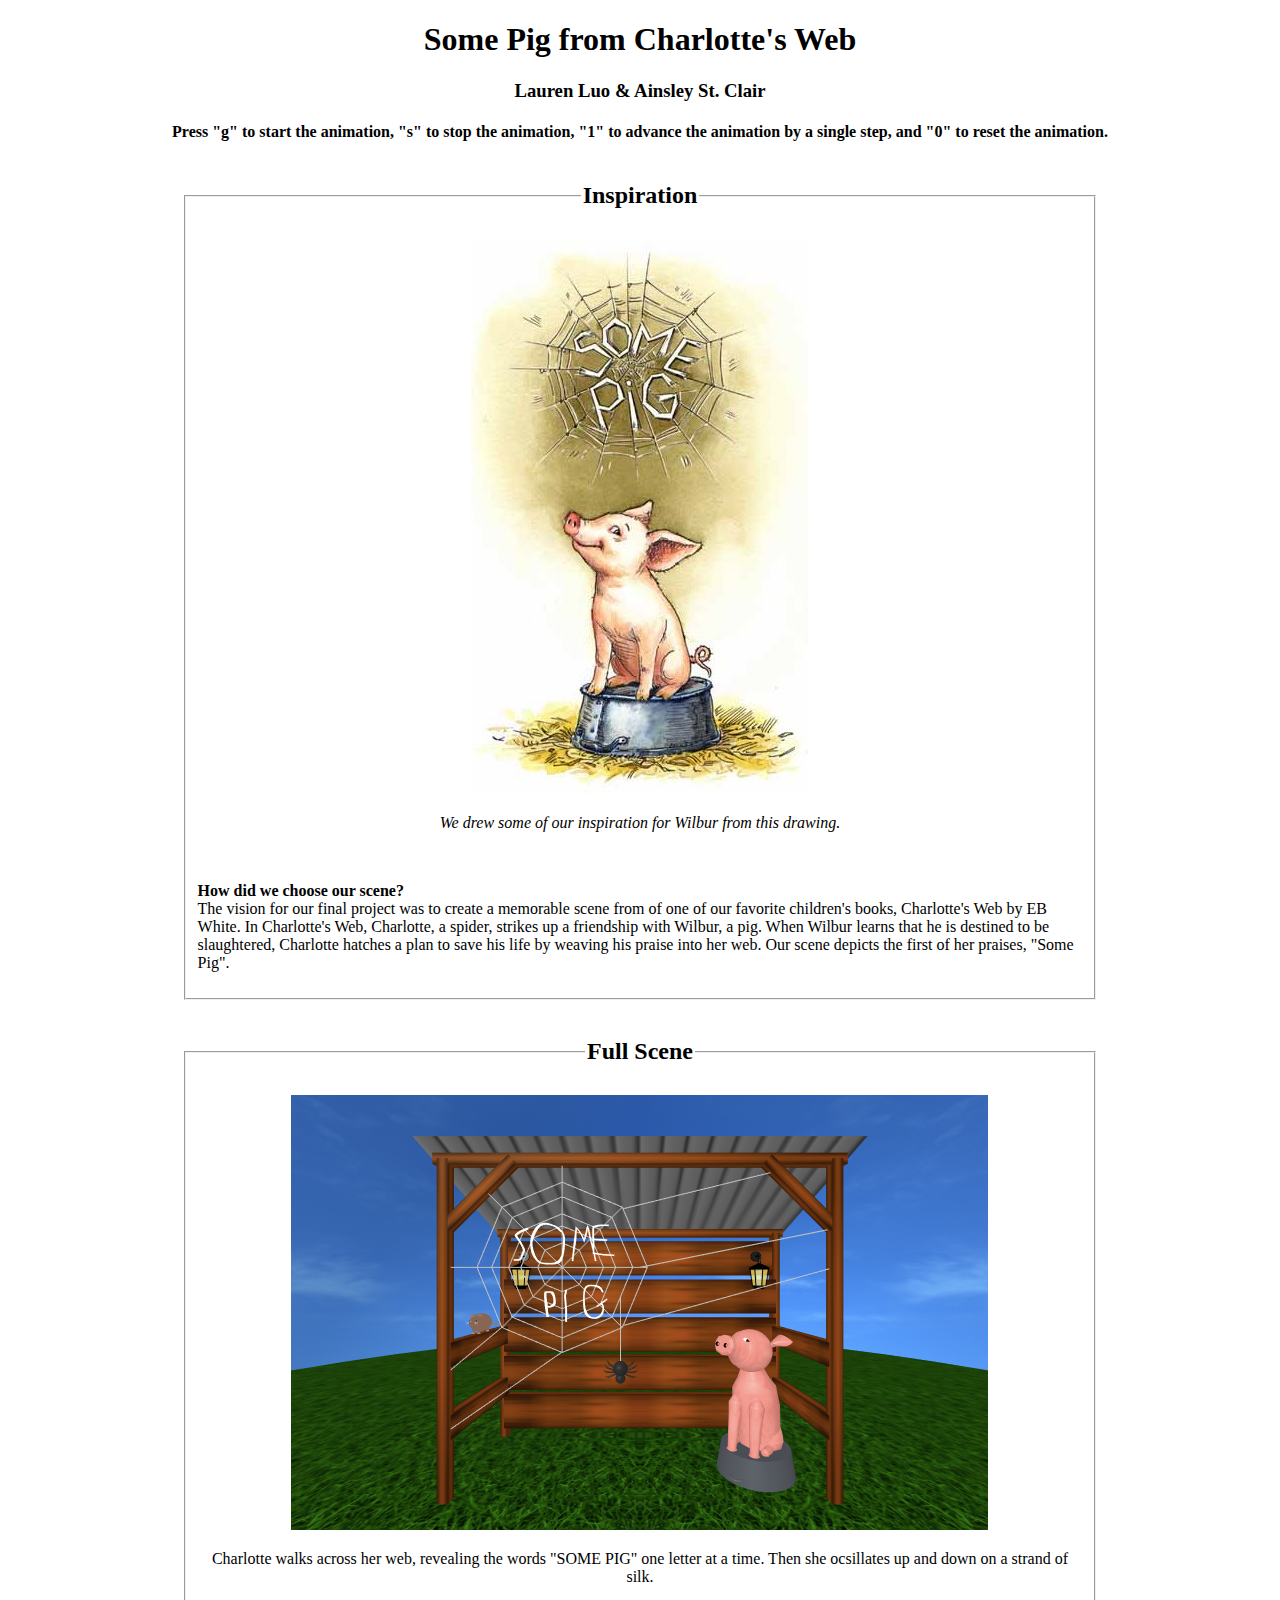
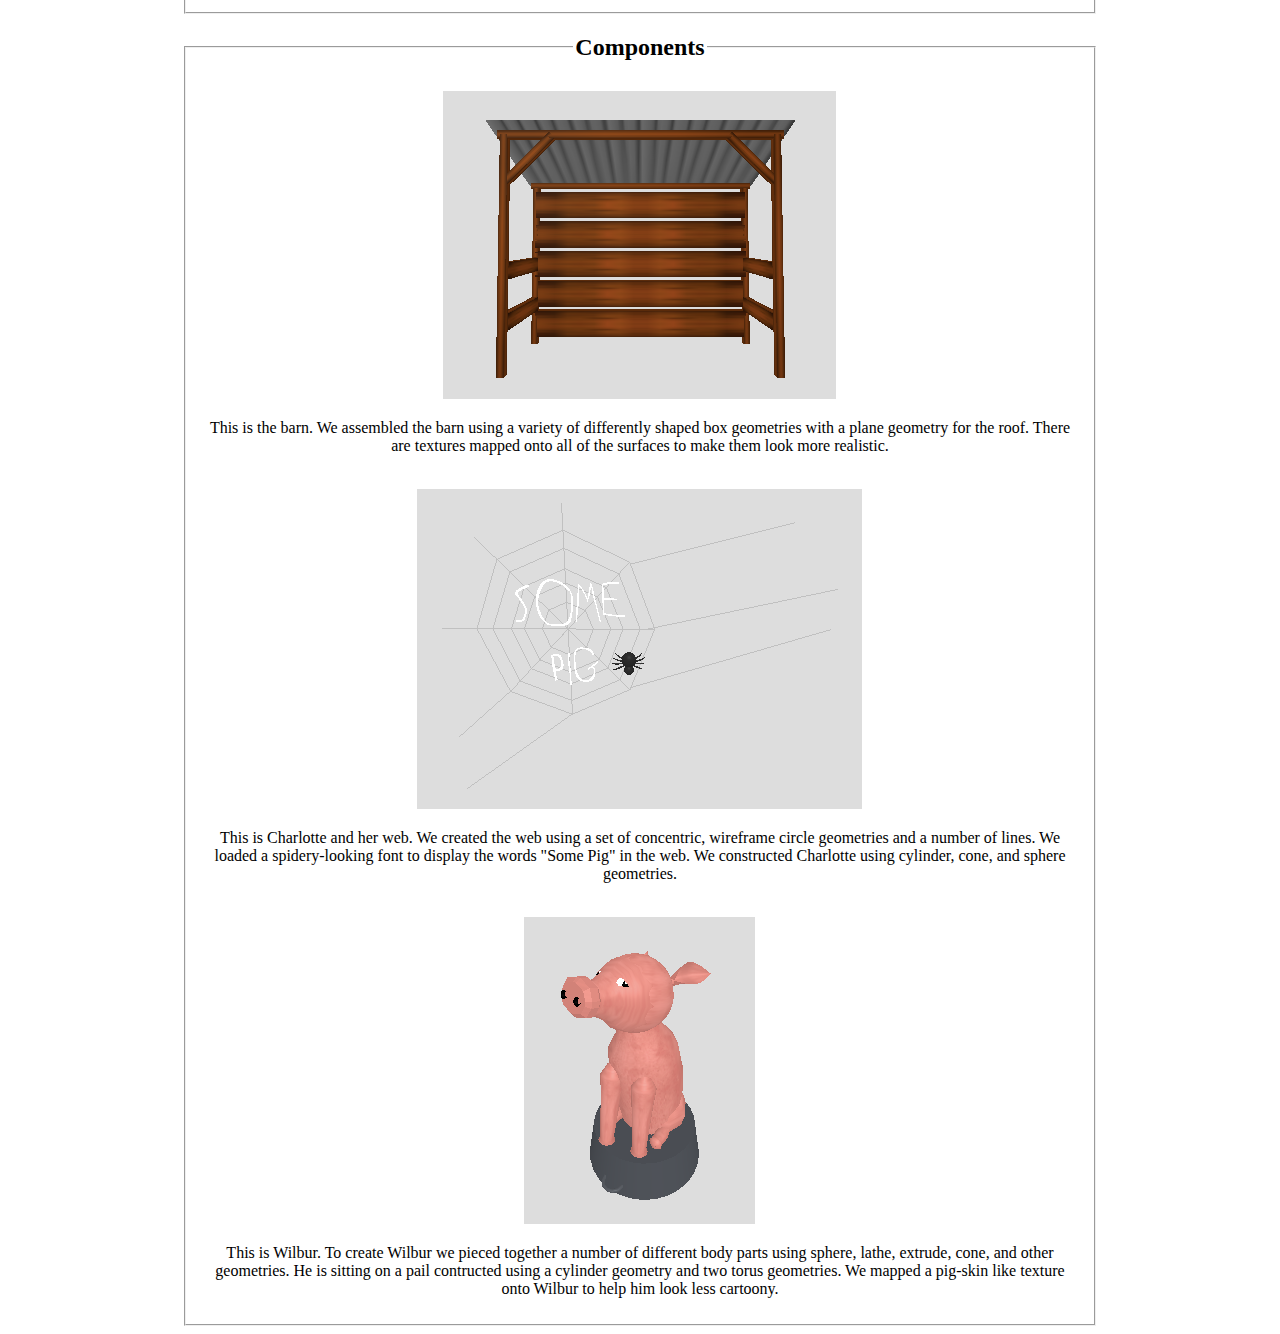
<file: project.html>
<!doctype html>
<html>
  <head>
    <meta charset="utf-8">
    <title>Some Pig</title>
    <style>
      canvas {
          display: block;
          margin: 10px auto;
          width: 80%;
          height: 500px;
      }
    </style>
    <script src="https://cs.wellesley.edu/~cs307/threejs/libs/three-r80.min.js"></script>
    <script src="https://cs.wellesley.edu/~cs307/threejs/libs/OrbitControls.js"></script>
    <script src="https://cs.wellesley.edu/~cs307/threejs/libs/dat.gui.js"></script>
    <script src="https://cs.wellesley.edu/~cs307/threejs/libs/tw-fa16.js"></script>
    <script src="https://cs.wellesley.edu/~cs307/lectures/TubeRadialGeometry.js"></script>
    <script src="barn.js"></script>
    <script src="wilbur.js"></script>
    <script src="charlotte.js"></script>
    <script src="web.js"></script>
    <script src="mouse.js"></script>
    <script src="lantern.js"></script>
    <link rel="stylesheet" href="style.css">
  </head>

<body>
  <legend><h1>Some Pig from Charlotte's Web</h1></legend>
  <legend><h3>Lauren Luo & Ainsley St. Clair</h3></legend>

  <!--**************************EMBEDDED DEMO***************************-->
  <script>

  //----------------------------
  //we borrowed library contributions for the mouse and lantern code, modifying the lantern significantly
  //----------------------------

  //colors used in the scene
  var pigColor = 0xf2b9b3;
  var pailColor = 0x3f4247;
  var pailHandleColor = 0x474a4f;
  var spiderColor = 0x232323;
  //sizes of objects in the scene
  var barnSize = 40;
  var ratSize = 5;
  //charlotte (used for animation)
  var charlotte = makeCharlotte(spiderColor);

  var scene = new THREE.Scene();

  function buildScene(textures) {
  	//barn
  	var barn = makeBarn(barnSize, textures);
  	barn.position.set(-barnSize*2,0,0);
  	scene.add(barn);

    //wilbur (pig)
  	var wilbur = makeWilbur(pigColor, pailColor, pailHandleColor, textures);
  	wilbur.position.set(barnSize*1.3,barnSize*1.45, barnSize);
  	scene.add(wilbur);

    //charlotte (spider)
    charlotte.position.set(-0.2*barnSize,2.7*barnSize,1.55*barnSize);
  	charlotte.rotation.set(Math.PI/2,0,0);
  	scene.add(charlotte);

    //web
  	var web = makeWeb(barnSize);
  	scene.add(web);

    //templeton (rat)
    var templeton = ali7Mouse(ratSize);
    templeton.position.set(-barnSize*2,barnSize*1.63,barnSize*1.5/2);
    scene.add(templeton);

    //lanterns
    var lantern1 = plee3Lamppost();
    lantern1.position.set(barnSize*1.7,barnSize*2.65,barnSize/7);
    scene.add(lantern1);
    var lantern2 = plee3Lamppost();
    lantern2.position.set(barnSize*-1.7,barnSize*2.65,barnSize/7);
    scene.add(lantern2);

    //lights
  	var ambientLight = new THREE.AmbientLight(0xffffff);
  	scene.add(ambientLight);

  	var directionalLight = new THREE.DirectionalLight(0xcccccc, 0.5);
  	directionalLight.position.set(0,barnSize*3, barnSize*4);
  	directionalLight.target = wilbur;
  	scene.add(directionalLight);

    //ground
    textures[0].wrapS = THREE.MirroredRepeatWrapping; //horizontal
    textures[0].wrapT = THREE.MirroredRepeatWrapping; //vertical
    textures[0].repeat.set(4,4);
    textures[0].needsUpdate = true;
    var groundGeom = new THREE.CircleGeometry(400,50);
    var groundMat = new THREE.MeshPhongMaterial({color: 0x40a83c, side: THREE.DoubleSide, map: textures[0]});
    var groundMesh = new THREE.Mesh(groundGeom, groundMat);
    groundMesh.rotation.set(Math.PI/2,0,0);
    scene.add(groundMesh);

    //sky
    textures[1].wrapS = THREE.MirroredRepeatWrapping; //horizontal
    textures[1].wrapT = THREE.MirroredRepeatWrapping; //vertical
    textures[1].repeat.set(4,2);
    textures[1].needsUpdate = true;
    var domeGeom = new THREE.SphereGeometry(400,50,50,0,2*Math.PI,0,Math.PI/2);
    var domeMat = new THREE.MeshPhongMaterial({color: 0x80bfff, side: THREE.DoubleSide, map: textures[1]});
    var domeMesh = new THREE.Mesh(domeGeom, domeMat);
    scene.add(domeMesh);
  }

  var renderer = new THREE.WebGLRenderer({antialias: true});
  TW.mainInit(renderer,scene);

  //writing in the web
  var somePig = []; //stored in an array so that each letter cna be added during animation
  var loader = new THREE.FontLoader();
  loader.load('spiderweb_font.json',
    function(font) {
      var s = makeLetterMesh(font, 'S');
      s.position.set(-1.3*barnSize,barnSize*2.5,1.5*barnSize);
      somePig.push(s);

      var o = makeLetterMesh(font, 'O');
      o.position.set(-1.15*barnSize,barnSize*2.5,1.5*barnSize);
      somePig.push(o);

      var m = makeLetterMesh(font, 'M');
      m.position.set(-0.7*barnSize,barnSize*2.5,1.5*barnSize);
      somePig.push(m);

      var e = makeLetterMesh(font, 'E');
      e.position.set(-0.5*barnSize,barnSize*2.5,1.5*barnSize);
      somePig.push(e);

      var p = makeLetterMesh(font, 'P');
      p.position.set(-1*barnSize,1.8*barnSize,1.5*barnSize);
      somePig.push(p);

      var i = makeLetterMesh(font, 'I');
      i.position.set(-0.8*barnSize,1.8*barnSize,1.5*barnSize);
      somePig.push(i);

      var g = makeLetterMesh(font, 'G');
      g.position.set(-0.6*barnSize,1.8*barnSize,1.5*barnSize);
      somePig.push(g);
    }
  );

  //Function to make each letter mesh from a font and letter
  function makeLetterMesh(font, letter) {
    var letterGeom = new THREE.TextGeometry(letter, {font: font, size:17, height: 1});
    var letterMat = new THREE.MeshPhongMaterial({color:0xffffff});
    var letterMesh = new THREE.Mesh(letterGeom, letterMat);
    return letterMesh;
  }

  //texture loading
  TW.loadTextures(
    ['grass.jpg', 'sky.jpg', 'roof.jpg', 'wood_board.jpg', 'pig.jpg'],
    function(textures) {
      buildScene(textures);
      TW.render();
    }
  )

  //setup the camera
  var state = TW.cameraSetup(renderer,
                             scene,
                             {minx: -75, maxx: 75,
                              miny: 0, maxy: 175,
                              minz: -100, maxz: 100});

  //***************ANIMATION***************//

  //animation (state variables)
  var animationState;
  var maxHeight = 2.1*barnSize;
  var minHeight = 1*barnSize;
  var period = 12;
  var deltaT = 0.03;
  //geometries
  var silkGeom = new THREE.Geometry();
  silkGeom.vertices.push(new THREE.Vector3(-0.2*barnSize,2.1*barnSize,1.5*barnSize));
  silkGeom.vertices.push(new THREE.Vector3(-0.2*barnSize,2.1*barnSize,1.5*barnSize));
  var silkMat = new THREE.LineBasicMaterial({color: 0xc0c0c0});
  var silk = new THREE.Line(silkGeom, silkMat);
  scene.add(silk);

  // resets the animationState to its initial setting
  function resetAnimationState() {
     animationState = {
         time: 0,
         height: maxHeight, // fall from maximum height

         //x and y positions of the spider
         x: -0.2*barnSize,
         y: 2.7*barnSize,

         //x and y velocities of the spider
         vx: 2,
         vy: 2
     };
  }

  resetAnimationState();

  //helper function for the spider oscillation
  // transforms x in the range [minx,maxx] to y in the range [miny,maxy]
  function linearMap (x, minx, maxx, miny, maxy) {
      // t is in the range [0,1]
      t = (x-minx)/(maxx-minx);
      y = t*(maxy-miny)+miny;
      return y;
  }

  // sets the position of the ball based on current time
  function setSpiderPosition (time) {
      // rescale the time dimension so that the period of bouncing maps to pi
      var angle = time * Math.PI / period;
      var abs_cos = Math.abs(Math.cos(angle));
      var spiderHeight = linearMap(abs_cos, 0, 1,
                                 minHeight, maxHeight);
      charlotte.position.y = spiderHeight;
      return spiderHeight;
  }

  //function to make the spider's silk
  function makeSilk(endpoint) {
    scene.remove(silk);
    silkGeom = new THREE.Geometry();
    silkGeom.vertices.push(new THREE.Vector3(-0.2*barnSize,2.1*barnSize,1.5*barnSize));
    silkGeom.vertices.push(new THREE.Vector3(-0.2*barnSize,endpoint,1.5*barnSize));
    silk = new THREE.Line(silkGeom,silkMat);
    scene.add(silk);
  }

  // resets charlotte to the initial state and renders the scene
  function firstState() {
      resetAnimationState();
      animationState.height = setSpiderPosition(animationState.time);
      TW.render();
  }

  firstState();

  // updates the state of the animation (time and height)
  // changes charlotte's position, and adds letters at appropriate times
  function updateState() {
    console.log(animationState.time);
    animationState.time += deltaT;

    //move charlotte to the left
    if(animationState.time < 23){
      animationState.x += -animationState.vx*deltaT;
      charlotte.position.x = animationState.x;
      if(charlotte.position.x < -0.5*barnSize){
        scene.add(somePig[3]);
      }
      if(charlotte.position.x < -0.7*barnSize){
        scene.add(somePig[2]);
      }
      if(charlotte.position.x < -1*barnSize){
        scene.add(somePig[1]);
      }
      if(charlotte.position.x < -1.3*barnSize){
        scene.add(somePig[0]);
      }
    }

    //move charlotte down
    if(animationState.time > 23 && animationState.time < 35){
      charlotte.rotation.y = Math.PI/2;
      animationState.y += -animationState.vy*deltaT;
      charlotte.position.y = animationState.y;
    }

    //move charlotte to the right
    if(animationState.time > 35 && animationState.time < 58){
      charlotte.rotation.y = Math.PI;
      animationState.x += animationState.vx*deltaT;
      charlotte.position.x = animationState.x;
      if(charlotte.position.x > -1*barnSize){
        scene.add(somePig[4]);
      }
      if(charlotte.position.x > -0.8*barnSize){
        scene.add(somePig[5]);
      }
      if(charlotte.position.x > -0.6*barnSize){
        scene.add(somePig[6]);
      }
    }

    //have charlotte oscillate
    if(animationState.time >= 60){
      charlotte.rotation.set(Math.PI/2, Math.PI/2, 0);
      animationState.height = setSpiderPosition(animationState.time);
      makeSilk(animationState.height);
    }
  }

  // performs one step of the animation
  function oneStep() {
      updateState();
      TW.render();
  }

  // stored so that we can cancel the animation if we want
  var animationId = null;

  // starts continuous animation loop
  function animate(timestamp) {
      oneStep();
      animationId = requestAnimationFrame(animate);
  }

  // halts the animation
  function stopAnimation() {
      if (animationId != null) {
          cancelAnimationFrame(animationId);
          console.log("Cancelled animation using " + animationId);
      }
  }

  // setup keyboard controls
  TW.setKeyboardCallback("0", firstState, "reset animation");
  TW.setKeyboardCallback("1", oneStep, "advance by one step");
  TW.setKeyboardCallback("g", animate, "go:  start animation");
  TW.setKeyboardCallback("s", stopAnimation, "stop animation");
  </script>

  <h4><legend>Press "g" to start the animation, "s" to stop the animation, "1" to advance the animation
    by a single step, and "0" to reset the animation.</legend></h4>

  <fieldset id = "inspiration">
    <legend><h2> Inspiration </h2></legend>
    <legend><img src="screenshots/inspiration.png" alt="A drawing that inspired some of our ideas"></legend>
    <p><em><legend>We drew some of our inspiration for Wilbur from this drawing.</legend></em></p>
    <br>
    <p><b id="inst">How did we choose our scene?</b> <br>The vision for our final project was to create a memorable scene from of one of our favorite
      children's books, Charlotte's Web by EB White. In Charlotte's Web, Charlotte, a spider, strikes up
      a friendship with Wilbur, a pig. When Wilbur learns that he is destined to be slaughtered, Charlotte
      hatches a plan to save his life by weaving his praise into her web. Our scene depicts the first of
      her praises, "Some Pig".</p>
  </fieldset>

  <br>

  <fieldset id = "full_scene">
    <legend><h2> Full Scene </h2></legend>
    <legend><img src="screenshots/full_scene.png" alt="Big picture image of our scene"></legend>
    <p><legend>Charlotte walks across her web, revealing the words "SOME PIG" one letter at a time.
      Then she ocsillates up and down on a strand of silk.</legend></p>
  </fieldset>

  <fieldset id = "components">
    <legend><h2> Components </h2></legend>
    <legend><img src="screenshots/barn.png" alt="Barn component"></legend>
    <p><legend>This is the barn. We assembled the barn using a variety of differently shaped box geometries with a plane
      geometry for the roof. There are textures mapped onto all of the surfaces to make them look more realistic.</legend></p>
    <br>
    <legend><img src="screenshots/charlotte_web.png" alt="Spider and web component"></legend>
    <p><legend>This is Charlotte and her web. We created the web using a set of concentric, wireframe circle geometries
      and a number of lines. We loaded a spidery-looking font to display the words "Some Pig" in the web. We constructed
      Charlotte using cylinder, cone, and sphere geometries.</legend></p>
    <br>
    <legend><img src="screenshots/wilbur.png" alt="Pig component"></legend>
    <p><legend>This is Wilbur. To create Wilbur we pieced together a number of different body parts using sphere,
      lathe, extrude, cone, and other geometries. He is sitting on a pail contructed using a cylinder geometry and
      two torus geometries. We mapped a pig-skin like texture onto Wilbur to help him look less cartoony.</legend></p>
  </fieldset>

  <!-- image/texture sources:
    inspiration: https://www.pinterest.com/pin/303430093625744831/
    grass: http://seamless-pixels.blogspot.com/2014/07/grass-4-seamless-turf-lawn-green-ground.html
    pig: http://www.gettyimages.com/detail/illustration/soft-plush-texture-royalty-free-illustration/468015046
    roof: http://peter4gov.org/1345-seamless-metal-roof-texture/
    sky: https://upload.wikimedia.org/wikipedia/commons/6/60/A_blue_sky.JPG
    wood_board: http://14textures.com/wp-content/uploads/2015/07/Cartoon-Wood.jpg
  -->
</body>
</html>
</file>
<file: style.css>
body {
  font: Georgia;
}

legend {
  text-align: center;
}

#inspiration {
  display: block;
  margin: 0 auto;
  padding-top: 10px;
  padding-bottom: 10px;
  width: 70%;
}

#full_scene {
  display: block;
  margin: 0 auto;
  padding-top: 10px;
  padding-bottom: 10px;
  width: 70%;
}

#components {
  display: block;
  margin: 0 auto;
  padding-top: 10px;
  padding-bottom: 10px;
  width: 70%;
}
</file>
